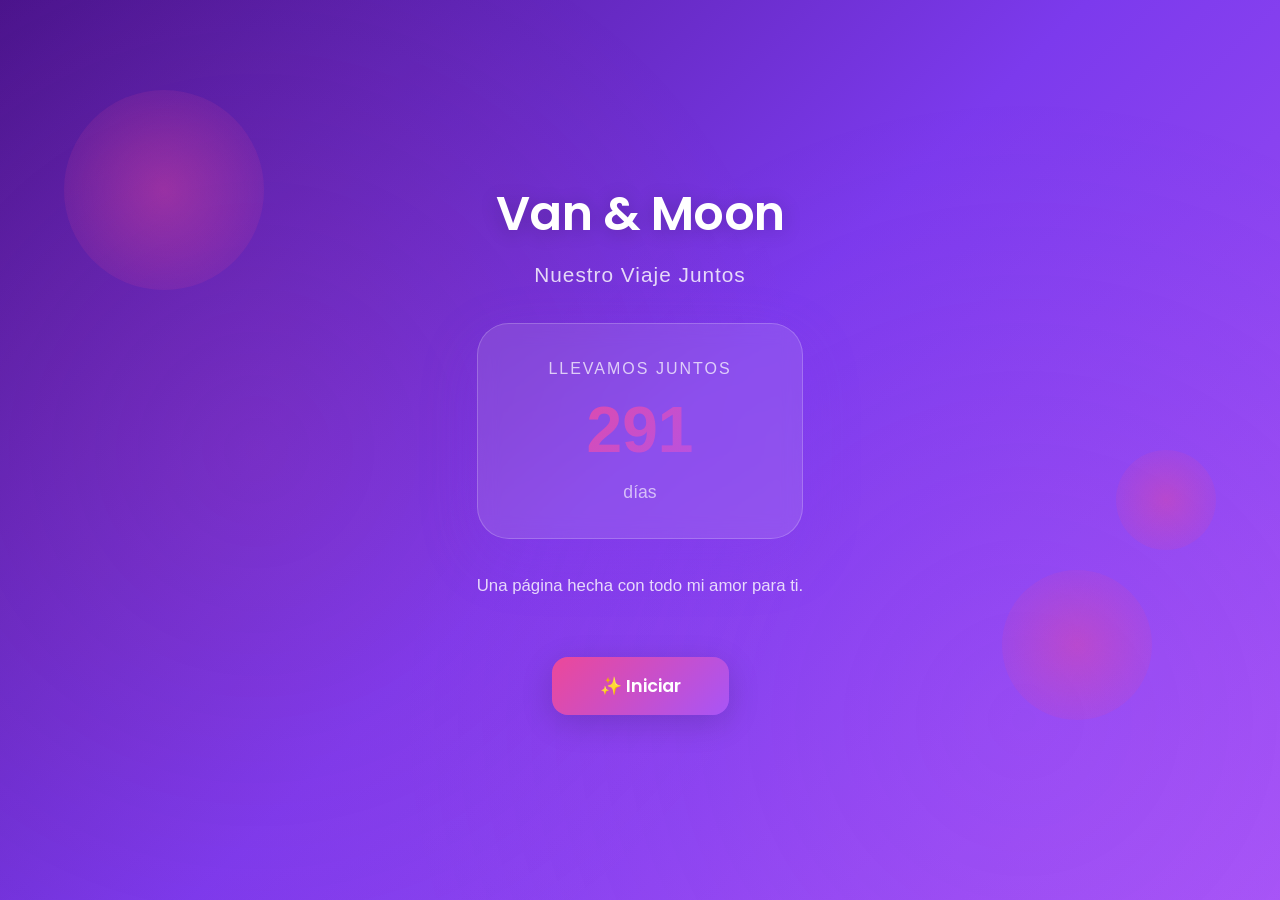
<file: index.html>
<!DOCTYPE html>
<html lang="es">
<head>
  <meta charset="UTF-8">
  <meta name="viewport" content="width=device-width, initial-scale=1.0">
  <title>Van & Moon - Nuestro Viaje</title>
  <link rel="preconnect" href="https://fonts.googleapis.com">
  <link rel="preconnect" href="https://fonts.gstatic.com" crossorigin>
  <link href="https://fonts.googleapis.com/css2?family=Poppins:wght@400;500;600;700&display=swap" rel="stylesheet">
  <link rel="stylesheet" href="cssP.css">
  <style>
    /* Estilos específicos del index */
    .hero {
      display: flex;
      flex-direction: column;
      align-items: center;
      justify-content: center;
      min-height: 100vh;
      text-align: center;
      gap: var(--gap-lg);
      padding: var(--gap-lg);
    }

    .hero-content {
      max-width: 600px;
      animation: fadeInUp 0.8s ease forwards;
    }

    .hero h1 {
      color: white;
      margin-bottom: var(--gap-sm);
      text-shadow: 0 2px 20px rgba(0, 0, 0, 0.2);
    }

    .subtitle {
      font-size: 1.3rem;
      color: rgba(255, 255, 255, 0.9);
      margin-bottom: var(--gap-lg);
      font-weight: 300;
      letter-spacing: 1px;
    }

    /* Contador */
    .counter-container {
      background: var(--glass-bg);
      backdrop-filter: blur(10px);
      border: 1px solid var(--glass-border);
      border-radius: var(--radius-xl);
      padding: var(--gap-lg);
      margin: var(--gap-lg) 0;
      box-shadow: var(--shadow-lg);
      animation: slideInLeft 1s ease forwards;
      animation-delay: 0.2s;
      opacity: 0;
      transform: translateX(-50px);
    }

    .counter-label {
      font-size: 1rem;
      color: rgba(255, 255, 255, 0.8);
      margin-bottom: var(--gap-sm);
      text-transform: uppercase;
      letter-spacing: 2px;
      font-weight: 500;
    }

    .counter-number {
      font-size: 4rem;
      font-weight: 700;
      background: linear-gradient(135deg, #ec4899, #a855f7);
      -webkit-background-clip: text;
      -webkit-text-fill-color: transparent;
      background-clip: text;
      line-height: 1;
      margin: var(--gap-sm) 0;
    }

    .counter-text {
      font-size: 1.1rem;
      color: rgba(255, 255, 255, 0.7);
      font-weight: 300;
    }

    /* Decoración */
    .decorative-elements {
      position: absolute;
      width: 100%;
      height: 100%;
      overflow: hidden;
      z-index: -1;
      top: 0;
      left: 0;
    }

    .dot {
      position: absolute;
      background: radial-gradient(circle, rgba(236, 72, 153, 0.4), transparent);
      border-radius: 50%;
      animation: float 6s ease-in-out infinite;
    }

    .dot1 {
      width: 200px;
      height: 200px;
      top: 10%;
      left: 5%;
      animation-delay: 0s;
    }

    .dot2 {
      width: 150px;
      height: 150px;
      bottom: 20%;
      right: 10%;
      animation-delay: 2s;
    }

    .dot3 {
      width: 100px;
      height: 100px;
      top: 50%;
      right: 5%;
      animation-delay: 4s;
    }

    /* Botón iniciar */
    .btn-start {
      margin-top: var(--gap-lg);
      padding: 1rem 3rem;
      font-size: 1.1rem;
      animation: fadeInUp 1s ease forwards;
      animation-delay: 0.4s;
      opacity: 0;
    }

    .btn-start:hover {
      box-shadow: 0 30px 60px rgba(236, 72, 153, 0.4);
    }

    /* Descripción */
    .description {
      color: rgba(255, 255, 255, 0.8);
      font-size: 1.05rem;
      line-height: 1.8;
      margin: var(--gap-md) 0;
      animation: fadeInUp 1s ease forwards;
      animation-delay: 0.6s;
      opacity: 0;
    }

    /* Responsive */
    @media (max-width: 768px) {
      .hero {
        min-height: 100vh;
        padding: var(--gap-md) var(--gap-sm);
      }

      .hero h1 {
        font-size: 2rem;
      }

      .subtitle {
        font-size: 1.1rem;
      }

      .counter-number {
        font-size: 3rem;
      }

      .dot1 {
        width: 150px;
        height: 150px;
      }

      .dot2 {
        width: 100px;
        height: 100px;
      }

      .dot3 {
        width: 80px;
        height: 80px;
      }
    }

    @media (max-width: 480px) {
      .hero h1 {
        font-size: 1.5rem;
      }

      .subtitle {
        font-size: 1rem;
      }

      .counter-number {
        font-size: 2.5rem;
      }

      .counter-container {
        padding: var(--gap-md);
      }

      .btn-start {
        padding: 0.8rem 2rem;
        font-size: 1rem;
      }
    }
  </style>
</head>
<body>
  <div class="decorative-elements">
    <div class="dot dot1"></div>
    <div class="dot dot2"></div>
    <div class="dot dot3"></div>
  </div>

  <div class="hero">
    <div class="hero-content">
      <h1>Van & Moon</h1>
      <p class="subtitle">Nuestro Viaje Juntos</p>

      <div class="counter-container">
        <p class="counter-label">Llevamos juntos</p>
        <div class="counter-number" id="days">0</div>
        <p class="counter-text">días</p>
      </div>

      <p class="description">
        Una página hecha con todo mi amor para ti. 
      </p>

      <button class="btn btn-primary btn-start" onclick="window.location.href='cartas.html'">
        ✨ Iniciar
      </button>
    </div>
  </div>

  <script>
    // Calcular días desde una fecha específica
    function calculateDays() {
      const startDate = new Date('2026-02-16'); // : 16 de febrero de 2026
      const today = new Date();
      
      const timeDiff = today - startDate;
      const daysDiff = Math.floor(timeDiff / (1000 * 60 * 60 * 24));
      
      document.getElementById('days').textContent = daysDiff;
    }

    // Ejecutar al cargar
    window.addEventListener('load', calculateDays);

    // Recalcular cada medianoche
    setInterval(calculateDays, 1000 * 60 * 60 * 24);
  </script>
</body>
</html>
</file>
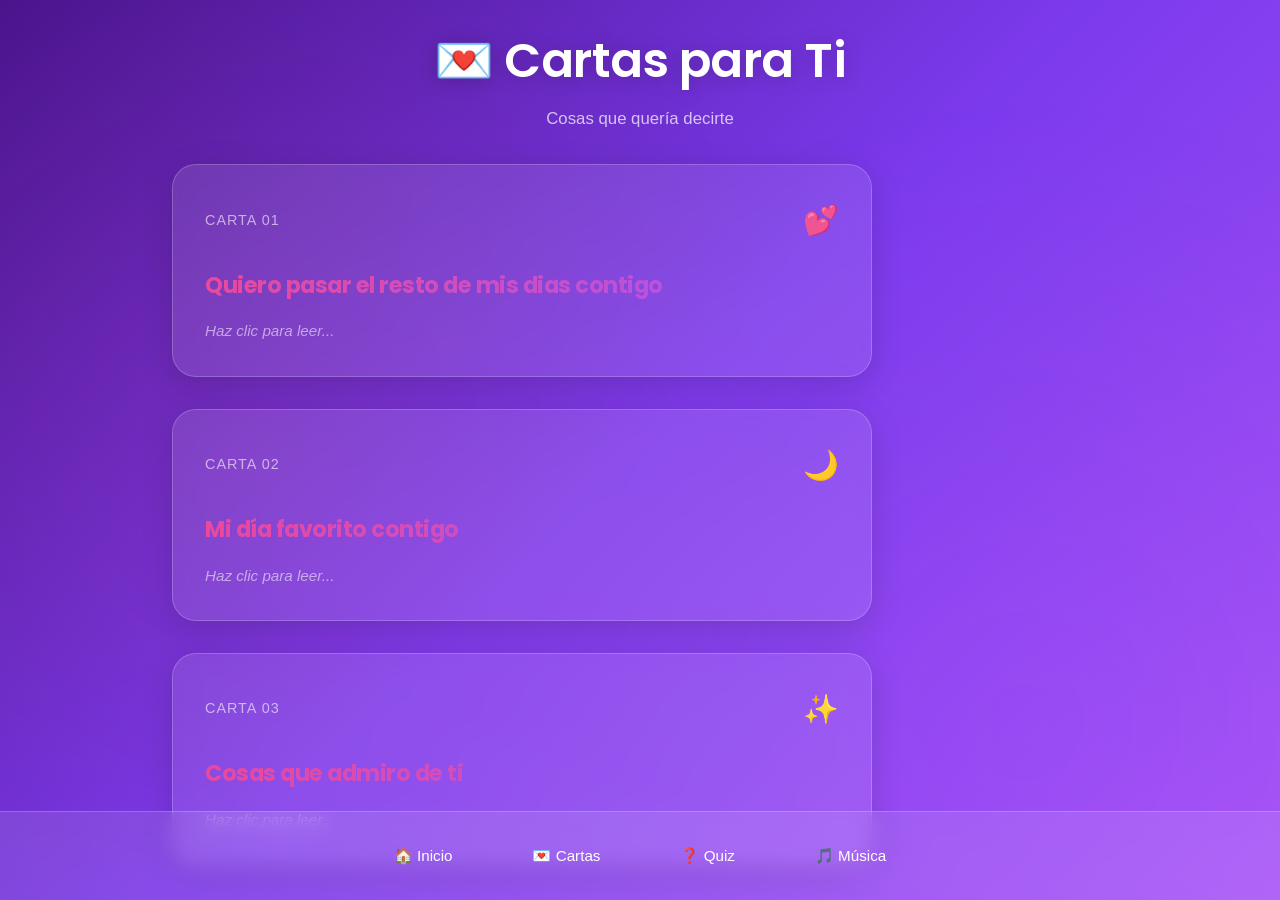
<file: cartas.html>
<!DOCTYPE html>
<html lang="es">
<head>
  <meta charset="UTF-8">
  <meta name="viewport" content="width=device-width, initial-scale=1.0">
  <title>Cartas - Van & Moon</title>
  <link rel="preconnect" href="https://fonts.googleapis.com">
  <link rel="preconnect" href="https://fonts.gstatic.com" crossorigin>
  <link href="https://fonts.googleapis.com/css2?family=Poppins:wght@400;500;600;700&display=swap" rel="stylesheet">
  <link rel="stylesheet" href="cssP.css">
  <style>
    /* Estilos específicos de cartas */
    .cartas-container {
      display: flex;
      flex-direction: column;
      align-items: center;
      justify-content: center;
      min-height: calc(100vh - 120px);
      gap: var(--gap-lg);
    }

    .cartas-header {
      text-align: center;
      animation: fadeInDown 0.8s ease forwards;
      margin-bottom: var(--gap-lg);
    }

    .cartas-header h1 {
      color: white;
      margin-bottom: var(--gap-sm);
      text-shadow: 0 2px 20px rgba(0, 0, 0, 0.2);
    }

    .cartas-header p {
      color: rgba(255, 255, 255, 0.8);
      font-size: 1.05rem;
    }

    /* Contenedor de cartas */
    .cartas-wrapper {
      display: grid;
      grid-template-columns: 1fr;
      gap: var(--gap-lg);
      width: 100%;
      max-width: 700px;
    }

    /* Carta individual */
    .carta {
      background: var(--glass-bg);
      backdrop-filter: blur(10px);
      border: 1px solid var(--glass-border);
      border-radius: var(--radius-lg);
      padding: var(--gap-lg);
      cursor: pointer;
      transition: all var(--transition-smooth);
      box-shadow: var(--shadow-md);
      animation: fadeInUp var(--transition-smooth) ease forwards;
      display: block;
    }

    /* Animación con delay para cada carta */
    .carta:nth-child(1) { animation-delay: 0.1s; }
    .carta:nth-child(2) { animation-delay: 0.2s; }
    .carta:nth-child(3) { animation-delay: 0.3s; }
    .carta:nth-child(4) { animation-delay: 0.4s; }
    .carta:nth-child(5) { animation-delay: 0.5s; }

    .carta:hover {
      background: rgba(255, 255, 255, 0.15);
      transform: translateY(-8px);
      border-color: rgba(236, 72, 153, 0.4);
      box-shadow: var(--shadow-lg);
    }

    .carta.active {
      background: rgba(236, 72, 153, 0.2);
      border-color: rgba(236, 72, 153, 0.5);
    }

    /* Encabezado de carta */
    .carta-header {
      display: flex;
      justify-content: space-between;
      align-items: center;
      margin-bottom: var(--gap-md);
    }

    .carta-numero {
      font-size: 0.9rem;
      color: rgba(255, 255, 255, 0.6);
      text-transform: uppercase;
      letter-spacing: 1px;
      font-weight: 500;
    }

    .carta-icono {
      font-size: 1.8rem;
      transition: transform var(--transition-fast);
      display: inline-block;
    }

    .carta:hover .carta-icono {
      transform: scale(1.2);
    }

    .carta.active .carta-icono {
      transform: rotate(180deg);
    }

    /* Título de carta */
    .carta-titulo {
      font-size: 1.4rem;
      font-weight: 700;
      color: white;
      margin-bottom: var(--gap-sm);
      background: linear-gradient(135deg, #ec4899, #a855f7);
      -webkit-background-clip: text;
      -webkit-text-fill-color: transparent;
      background-clip: text;
      display: block;
    }

    /* Preview de carta */
    .carta-preview {
      color: rgba(255, 255, 255, 0.6);
      font-size: 0.95rem;
      font-style: italic;
      display: block;
    }

    .carta.active .carta-preview {
      display: none;
    }

    /* Contenido de carta (oculto por defecto) */
    .carta-contenido {
      display: none;
      color: rgba(255, 255, 255, 0.9);
      line-height: 1.8;
      margin-top: var(--gap-md);
      padding-top: var(--gap-md);
      border-top: 1px solid rgba(236, 72, 153, 0.2);
      animation: fadeInUp var(--transition-smooth);
    }

    .carta.active .carta-contenido {
      display: block;
    }

    /* Responsive */
    @media (max-width: 768px) {
      .cartas-container {
        min-height: calc(100vh - 100px);
      }

      .cartas-header h1 {
        font-size: 1.8rem;
      }

      .carta {
        padding: var(--gap-md);
      }

      .carta-titulo {
        font-size: 1.2rem;
      }

      .nav-link {
        font-size: 1rem;
      }
    }

    @media (max-width: 480px) {
      .cartas-header h1 {
        font-size: 1.5rem;
      }

      .cartas-header p {
        font-size: 0.95rem;
      }

      .carta {
        padding: var(--gap-md);
      }

      .carta-titulo {
        font-size: 1.1rem;
      }

      .carta-numero {
        font-size: 0.8rem;
      }

      .nav-link {
        font-size: 0.95rem;
      }
    }
  </style>
</head>
<body>
  <!-- Nav incluida aquí -->
  <div id="navbar"></div>

  <div class="container">
    <div class="cartas-header">
      <h1>💌 Cartas para Ti</h1>
      <p>Cosas que quería decirte</p>
    </div>

    <div class="cartas-wrapper">
      <!-- Carta 1 -->
      <div class="carta" onclick="toggleCarta(this)">
        <div class="carta-header">
          <span class="carta-numero">Carta 01</span>
          <span class="carta-icono">💕</span>
        </div>
        <h3 class="carta-titulo">Quiero pasar el resto de mis dias contigo</h3>
        <p class="carta-preview">Haz clic para leer...</p>
        <div class="carta-contenido">
          <p>
            Porque cada momento que te veo a los ojos es especial. Veo tu sonrisa y se que esa es la risa que quiero proteger y ver el resto de mi vida. 
            Quiero casarme contigo, no porque sienta que necesito un papel para demostrar que te amo, sino porque en ti encuentro tranquilidad, risa, comprensión y amor genuino.
            <br><br>
            Amo tu forma de ver el mundo, cómo luchas por lo que quieres, y esa manera tuya de hacer sentir a la gente que importan, aunque aveces no sea a las personas correctas. 
          </p>
        </div>
      </div>

      <!-- Carta 2 -->
      <div class="carta" onclick="toggleCarta(this)">
        <div class="carta-header">
          <span class="carta-numero">Carta 02</span>
          <span class="carta-icono">🌙</span>
        </div>
        <h3 class="carta-titulo">Mi día favorito contigo</h3>
        <p class="carta-preview">Haz clic para leer...</p>
        <div class="carta-contenido">
          <p>
            ah jajaj te engañe, no hay un día favorito porque cada día que pasamos juntos es diferente y eso lo hace tan especial que siento que es el mejor día de todos.
            No hay un día especifico ni momento porque....
            <br><br>
            Son esos momentos pequeños los que realmente importan. Nuestras risas tontas al platicar, nuestros abrazos cada vez que nos vemos, nuestras llamadas que aveces aunque no tengan un proposito siempre me hacen el día.
          </p>
        </div>
      </div>

      <!-- Carta 3 -->
      <div class="carta" onclick="toggleCarta(this)">
        <div class="carta-header">
          <span class="carta-numero">Carta 03</span>
          <span class="carta-icono">✨</span>
        </div>
        <h3 class="carta-titulo">Cosas que admiro de ti</h3>
        <p class="carta-preview">Haz clic para leer...</p>
        <div class="carta-contenido">
          <p>
            Admiro casi todo de ti, tu cuerpo tan bonito, tu mente, tu fuerza para levantarte cada día y definitivamente la manera en que enfrentas los problemas sin importar cuántas veces caigas.
            Tu generosidad al dar amor sin esperar nada a cambio, tu sentido del humor que nos hacen reír en cualquier momento.
            <br><br>
            Eres inspiración
          </p>
        </div>
      </div>

      </div>
    </div>
  </div>

  <script>
    // Función para abrir/cerrar cartas
    function toggleCarta(element) {
      document.querySelectorAll('.carta').forEach(carta => {
        if (carta !== element) {
          carta.classList.remove('active');
        }
      });
      element.classList.toggle('active');
    }

    // Cargar la nav desde nav.html
    fetch('nav.html')
      .then(response => response.text())
      .then(data => {
        document.getElementById('navbar').innerHTML = data;
      })
      .catch(error => console.error('Error cargando nav:', error));
  </script>
</body>
</html>
</file>
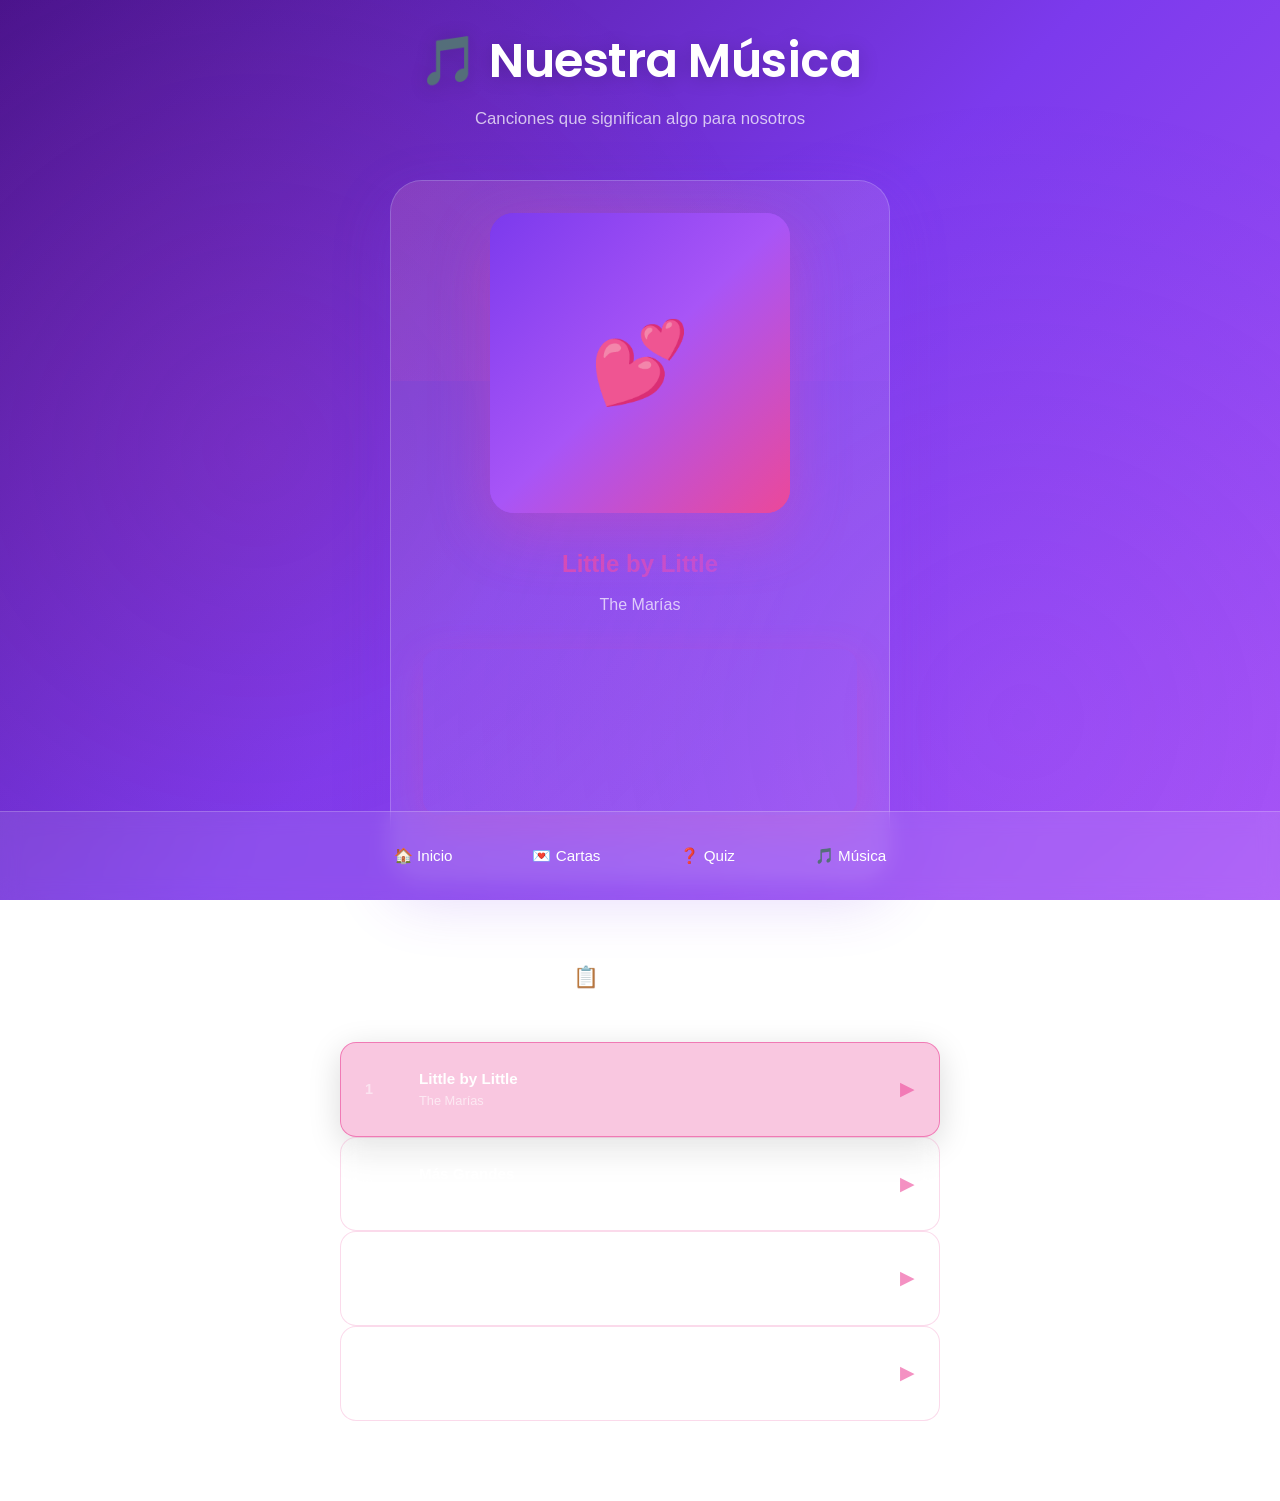
<file: playlist.html>
<!DOCTYPE html>
<html lang="es">
<head>
  <meta charset="UTF-8">
  <meta name="viewport" content="width=device-width, initial-scale=1.0">
  <title>Música - Van & Moon</title>
  <link rel="preconnect" href="https://fonts.googleapis.com">
  <link rel="preconnect" href="https://fonts.gstatic.com" crossorigin>
  <link href="https://fonts.googleapis.com/css2?family=Poppins:wght@400;500;600;700&display=swap" rel="stylesheet">
  <link rel="stylesheet" href="cssP.css">
  <style>
    /* Estilos específicos de playlist */
    .playlist-container {
      display: flex;
      flex-direction: column;
      align-items: center;
      justify-content: center;
      gap: var(--gap-xl);
      padding-bottom: var(--gap-xl);
    }

    .playlist-header {
      text-align: center;
      animation: fadeInDown 0.8s ease forwards;
    }

    .playlist-header h1 {
      color: white;
      margin-bottom: var(--gap-sm);
      text-shadow: 0 2px 20px rgba(0, 0, 0, 0.2);
    }

    .playlist-header p {
      color: rgba(255, 255, 255, 0.8);
      font-size: 1.05rem;
    }

    /* Reproductor */
    .player-container {
      width: 100%;
      max-width: 500px;
      animation: slideInLeft 1s ease forwards;
    }

    .player {
      background: var(--glass-bg);
      backdrop-filter: blur(30px);
      border: 1px solid var(--glass-border);
      border-radius: var(--radius-xl);
      padding: var(--gap-lg);
      box-shadow: var(--shadow-lg);
      position: relative;
      overflow: hidden;
    }

    .player::before {
      content: '';
      position: absolute;
      top: 0;
      left: 0;
      right: 0;
      height: 200px;
      background: linear-gradient(135deg, rgba(236, 72, 153, 0.1), rgba(168, 85, 247, 0.1));
      z-index: 0;
    }

    .player-content {
      position: relative;
      z-index: 1;
    }

    /* Portada de canción */
    .cover-container {
      position: relative;
      width: 300px;
      height: 300px;
      margin: 0 auto var(--gap-lg);
      border-radius: var(--radius-lg);
      overflow: hidden;
      box-shadow: 0 20px 60px rgba(236, 72, 153, 0.3);
      animation: float 4s ease-in-out infinite;
      background: linear-gradient(135deg, #7c3aed, #a855f7, #ec4899);
      display: flex;
      align-items: center;
      justify-content: center;
    }

    .cover {
      width: 100%;
      height: 100%;
      background: linear-gradient(135deg, #7c3aed, #a855f7, #ec4899);
      display: flex;
      align-items: center;
      justify-content: center;
      font-size: 80px;
      transition: transform 0.4s ease;
    }

    .cover.playing {
      animation: spin 8s linear infinite;
    }

    @keyframes spin {
      from { transform: rotate(0deg); }
      to { transform: rotate(360deg); }
    }

    /* Info de canción */
    .song-info {
      text-align: center;
      margin-bottom: var(--gap-lg);
    }

    .song-title {
      font-size: 1.5rem;
      font-weight: 700;
      color: white;
      margin-bottom: var(--gap-xs);
      background: linear-gradient(135deg, #ec4899, #a855f7);
      -webkit-background-clip: text;
      -webkit-text-fill-color: transparent;
      background-clip: text;
    }

    .song-artist {
      font-size: 1rem;
      color: rgba(255, 255, 255, 0.7);
    }

    /* SoundCloud iframe - Personalizar */
    .soundcloud-wrapper {
      margin: var(--gap-lg) 0;
      border-radius: var(--radius-md);
      overflow: hidden;
      box-shadow: 0 10px 40px rgba(236, 72, 153, 0.2);
    }

    .soundcloud-wrapper iframe {
      border-radius: var(--radius-md);
      display: block !important;
    }

    /* Ocultar el link feo de SoundCloud */
    .soundcloud-wrapper + div {
      display: none !important;
    }

    /* Lista de canciones */
    .playlist {
      width: 100%;
      max-width: 600px;
      display: grid;
      gap: var(--gap-md);
    }

    .playlist-header-title {
      font-size: 1.3rem;
      font-weight: 600;
      color: white;
      text-align: center;
      margin: var(--gap-lg) 0 var(--gap-md);
    }

    .song-item {
      background: rgba(255, 255, 255, 0.05);
      backdrop-filter: blur(10px);
      border: 1px solid rgba(236, 72, 153, 0.2);
      border-radius: var(--radius-md);
      padding: var(--gap-md);
      cursor: pointer;
      transition: all var(--transition-fast);
      display: flex;
      align-items: center;
      gap: var(--gap-md);
    }

    .song-item:hover {
      background: rgba(236, 72, 153, 0.15);
      border-color: rgba(236, 72, 153, 0.4);
      transform: translateX(8px);
    }

    .song-item.active {
      background: rgba(236, 72, 153, 0.3);
      border-color: rgba(236, 72, 153, 0.6);
      box-shadow: var(--shadow-md);
    }

    .song-item-number {
      font-size: 0.9rem;
      color: rgba(255, 255, 255, 0.5);
      font-weight: 600;
      min-width: 30px;
    }

    .song-item-info {
      flex: 1;
    }

    .song-item-title {
      font-size: 0.95rem;
      font-weight: 600;
      color: white;
    }

    .song-item-artist {
      font-size: 0.8rem;
      color: rgba(255, 255, 255, 0.6);
    }

    .song-item-play {
      font-size: 1.2rem;
      color: rgba(236, 72, 153, 0.6);
      transition: all var(--transition-fast);
    }

    .song-item:hover .song-item-play {
      color: #ec4899;
      transform: scale(1.2);
    }

    /* Controles minimales */
    .controls {
      text-align: center;
      margin-top: var(--gap-md);
    }

    .control-btn {
      background: none;
      border: none;
      color: rgba(255, 255, 255, 0.7);
      cursor: pointer;
      font-size: 1.5rem;
      transition: all var(--transition-fast);
      padding: var(--gap-sm);
      margin: 0 var(--gap-sm);
    }

    .control-btn:hover {
      color: #ec4899;
      transform: scale(1.2);
    }

    /* Responsive */
    @media (max-width: 768px) {
      .playlist-container {
        padding: var(--gap-md);
      }

      .cover-container {
        width: 250px;
        height: 250px;
      }

      .cover {
        font-size: 60px;
      }

      .song-title {
        font-size: 1.3rem;
      }
    }

    @media (max-width: 480px) {
      .playlist-header h1 {
        font-size: 1.5rem;
      }

      .cover-container {
        width: 200px;
        height: 200px;
      }

      .cover {
        font-size: 50px;
      }

      .song-title {
        font-size: 1.1rem;
      }

      .control-btn {
        font-size: 1.2rem;
        padding: var(--gap-xs);
        margin: 0 var(--gap-xs);
      }
    }
  </style>
</head>
<body>
  <!-- Nav incluida aquí -->
  <div id="navbar"></div>

  <div class="container">
    <div class="playlist-container">
      <div class="playlist-header">
        <h1>🎵 Nuestra Música</h1>
        <p>Canciones que significan algo para nosotros</p>
      </div>

      <div class="player-container">
        <div class="player">
          <div class="player-content">
            <div class="cover-container">
              <div class="cover" id="cover">🎵</div>
            </div>

            <div class="song-info">
              <div class="song-title" id="songTitle">Selecciona una canción</div>
              <div class="song-artist" id="songArtist">Toca para reproducir</div>
            </div>

            <!-- Aquí van los iframes de SoundCloud -->
            <div id="soundcloud-player" class="soundcloud-wrapper"></div>

            <div class="controls">
              <button class="control-btn" id="prevBtn" title="Anterior">⏮</button>
              <button class="control-btn" id="playBtn" title="Reproducir">▶</button>
              <button class="control-btn" id="nextBtn" title="Siguiente">⏭</button>
            </div>
          </div>
        </div>
      </div>

      <div class="playlist">
        <div class="playlist-header-title">📋 Mi Playlist</div>
        <div id="playlistItems"></div>
      </div>
    </div>
  </div>

  <script>
    // Array de canciones con iframes de SoundCloud tal cual vienen
    const songs = [
      {
        title: "Little by Little",
        artist: "The Marías",
        emoji: "💕",
        iframeHTML: `<iframe width="100%" height="166" scrolling="no" frameborder="no" allow="autoplay; encrypted-media" src="https://w.soundcloud.com/player/?url=https%3A//api.soundcloud.com/tracks/soundcloud%253Atracks%253A1069269745&color=%23a855f7&auto_play=false&hide_related=false&show_comments=false&show_user=false&show_reposts=false&show_teaser=false"></iframe>`
      },
      {
        title: "Más Grandes",
        artist: "La Gusana Ciega",
        emoji: "🎸",
        iframeHTML: `<iframe width="100%" height="166" scrolling="no" frameborder="no" allow="autoplay; encrypted-media" src="https://w.soundcloud.com/player/?url=https%3A//api.soundcloud.com/tracks/soundcloud%253Atracks%253A318449795&color=%23a855f7&auto_play=false&hide_related=false&show_comments=false&show_user=false&show_reposts=false&show_teaser=false"></iframe>`
      },
      {
        title: "Quiero ver",
        artist: "Café Tacvba",
        emoji: "🎤",
        iframeHTML: `<iframe width="100%" height="166" scrolling="no" frameborder="no" allow="autoplay; encrypted-media" src="https://w.soundcloud.com/player/?url=https%3A//api.soundcloud.com/tracks/soundcloud%253Atracks%253A169203537&color=%23080404&auto_play=true&hide_related=false&show_comments=true&show_user=true&show_reposts=false&show_teaser=true"></iframe>`
      },
      {
        title: "Still Loving You",
        artist: "Scorpions",
        emoji: "🎤",
        iframeHTML: `<iframe width="100%" height="166" scrolling="no" frameborder="no" allow="autoplay; encrypted-media" src="https://w.soundcloud.com/player/?url=https%3A//api.soundcloud.com/tracks/soundcloud%253Atracks%253A164354255&color=%2331322f&auto_play=true&hide_related=false&show_comments=true&show_user=true&show_reposts=false&show_teaser=true"></iframe>`
      },
      
    ];

    let currentSongIndex = 0;

    const songTitle = document.getElementById('songTitle');
    const songArtist = document.getElementById('songArtist');
    const cover = document.getElementById('cover');
    const soundcloudPlayer = document.getElementById('soundcloud-player');
    const playBtn = document.getElementById('playBtn');
    const nextBtn = document.getElementById('nextBtn');
    const prevBtn = document.getElementById('prevBtn');

    // Cargar canción
    function loadSong(index) {
      currentSongIndex = index;
      const song = songs[index];
      
      songTitle.textContent = song.title;
      songArtist.textContent = song.artist;
      cover.textContent = song.emoji;
      cover.classList.remove('playing');

      // Cargar el iframe de SoundCloud
      soundcloudPlayer.innerHTML = song.iframeHTML;

      updatePlaylistUI();
    }

    // Siguiente
    function nextSong() {
      currentSongIndex = (currentSongIndex + 1) % songs.length;
      loadSong(currentSongIndex);
    }

    // Anterior
    function prevSong() {
      currentSongIndex = (currentSongIndex - 1 + songs.length) % songs.length;
      loadSong(currentSongIndex);
    }

    // Toggle animación en cover
    function togglePlayAnimation() {
      cover.classList.toggle('playing');
    }

    // Actualizar UI de playlist
    function updatePlaylistUI() {
      document.querySelectorAll('.song-item').forEach((item, index) => {
        item.classList.toggle('active', index === currentSongIndex);
      });
    }

    // Renderizar lista
    function renderPlaylist() {
      const playlistItems = document.getElementById('playlistItems');
      playlistItems.innerHTML = songs.map((song, index) => `
        <div class="song-item ${index === 0 ? 'active' : ''}" onclick="selectSong(${index})">
          <span class="song-item-number">${index + 1}</span>
          <div class="song-item-info">
            <div class="song-item-title">${song.title}</div>
            <div class="song-item-artist">${song.artist}</div>
          </div>
          <span class="song-item-play">▶</span>
        </div>
      `).join('');
    }

    // Seleccionar canción
    function selectSong(index) {
      loadSong(index);
    }

    // Event listeners
    playBtn.addEventListener('click', togglePlayAnimation);
    nextBtn.addEventListener('click', nextSong);
    prevBtn.addEventListener('click', prevSong);

    // Cargar nav
    fetch('nav.html')
      .then(response => response.text())
      .then(data => {
        document.getElementById('navbar').innerHTML = data;
      })
      .catch(error => console.error('Error cargando nav:', error));

    // Inicializar
    renderPlaylist();
    loadSong(0);
  </script>
</body>
</html>
</file>
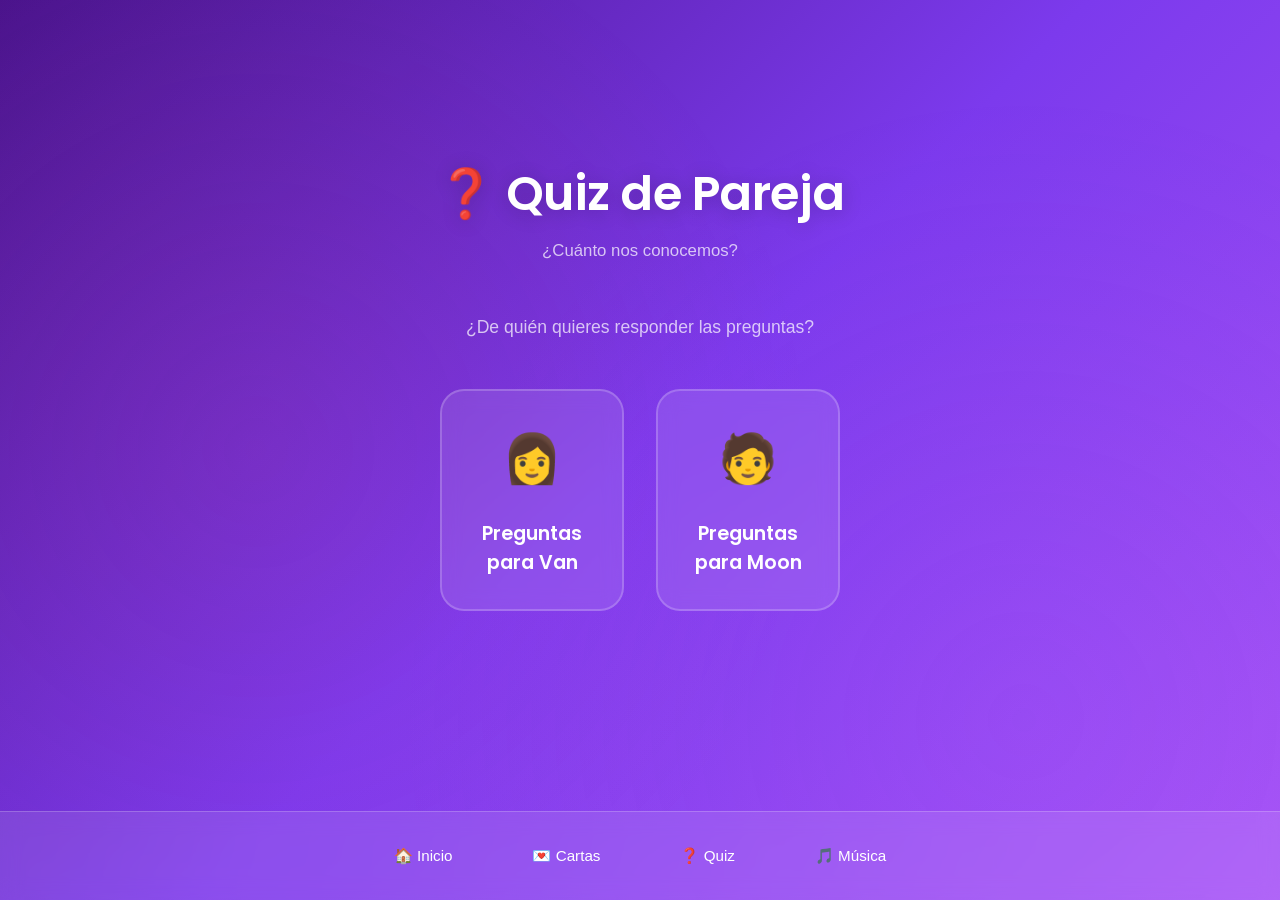
<file: quiz.html>
<!DOCTYPE html>
<html lang="es">
<head>
  <meta charset="UTF-8">
  <meta name="viewport" content="width=device-width, initial-scale=1.0">
  <title>Quiz - Van & Moon</title>
  <link rel="preconnect" href="https://fonts.googleapis.com">
  <link rel="preconnect" href="https://fonts.gstatic.com" crossorigin>
  <link href="https://fonts.googleapis.com/css2?family=Poppins:wght@400;500;600;700&display=swap" rel="stylesheet">
  <link rel="stylesheet" href="cssP.css">
  <style>
    /* Estilos específicos del quiz */
    .quiz-container {
      display: flex;
      flex-direction: column;
      align-items: center;
      justify-content: center;
      min-height: calc(100vh - 140px);
      gap: var(--gap-xl);
      padding-bottom: var(--gap-xl);
    }

    .quiz-header {
      text-align: center;
      animation: fadeInDown 0.8s ease forwards;
    }

    .quiz-header h1 {
      color: white;
      margin-bottom: var(--gap-sm);
      text-shadow: 0 2px 20px rgba(0, 0, 0, 0.2);
    }

    .quiz-header p {
      color: rgba(255, 255, 255, 0.8);
      font-size: 1.05rem;
    }

    /* Pantalla de selección */
    .selection-screen {
      display: flex;
      flex-direction: column;
      align-items: center;
      gap: var(--gap-xl);
      width: 100%;
      max-width: 600px;
      animation: fadeInUp 0.8s ease forwards;
    }

    .selection-text {
      color: rgba(255, 255, 255, 0.8);
      font-size: 1.1rem;
      text-align: center;
    }

    .person-buttons {
      display: grid;
      grid-template-columns: 1fr 1fr;
      gap: var(--gap-lg);
      width: 100%;
      max-width: 400px;
    }

    .person-btn {
      background: var(--glass-bg);
      backdrop-filter: blur(10px);
      border: 2px solid var(--glass-border);
      border-radius: var(--radius-lg);
      padding: var(--gap-lg);
      color: white;
      cursor: pointer;
      font-size: 1.2rem;
      font-weight: 600;
      transition: all var(--transition-smooth);
      display: flex;
      flex-direction: column;
      align-items: center;
      gap: var(--gap-md);
    }

    .person-btn:hover {
      background: rgba(236, 72, 153, 0.2);
      border-color: rgba(236, 72, 153, 0.5);
      transform: translateY(-8px);
      box-shadow: var(--shadow-lg);
    }

    .person-emoji {
      font-size: 3rem;
    }

    /* Pantalla del quiz */
    .quiz-screen {
      display: none;
      flex-direction: column;
      width: 100%;
      max-width: 700px;
      gap: var(--gap-lg);
      animation: fadeInUp 0.8s ease forwards;
    }

    .quiz-screen.active {
      display: flex;
    }

    /* Progreso */
    .quiz-progress {
      display: flex;
      justify-content: space-between;
      align-items: center;
      margin-bottom: var(--gap-lg);
    }

    .progress-text {
      color: rgba(255, 255, 255, 0.7);
      font-size: 0.95rem;
    }

    .progress-bar {
      flex: 1;
      height: 6px;
      background: rgba(255, 255, 255, 0.1);
      border-radius: 3px;
      margin: 0 var(--gap-md);
      overflow: hidden;
    }

    .progress-fill {
      height: 100%;
      background: linear-gradient(90deg, #ec4899, #a855f7);
      border-radius: 3px;
      transition: width 0.3s ease;
    }

    /* Pregunta */
    .question-container {
      background: var(--glass-bg);
      backdrop-filter: blur(10px);
      border: 1px solid var(--glass-border);
      border-radius: var(--radius-lg);
      padding: var(--gap-lg);
      box-shadow: var(--shadow-md);
    }

    .question-number {
      font-size: 0.9rem;
      color: rgba(255, 255, 255, 0.6);
      margin-bottom: var(--gap-md);
    }

    .question-text {
      font-size: 1.3rem;
      font-weight: 600;
      color: white;
      margin-bottom: var(--gap-lg);
      line-height: 1.6;
    }

    /* Opciones */
    .options {
      display: grid;
      gap: var(--gap-md);
    }

    .option {
      background: rgba(255, 255, 255, 0.05);
      border: 2px solid rgba(236, 72, 153, 0.2);
      border-radius: var(--radius-md);
      padding: var(--gap-md);
      cursor: pointer;
      transition: all var(--transition-fast);
      color: white;
      text-align: left;
      font-size: 1rem;
      font-weight: 500;
    }

    .option:hover {
      background: rgba(236, 72, 153, 0.15);
      border-color: rgba(236, 72, 153, 0.4);
      transform: translateX(8px);
    }

    .option.selected {
      background: rgba(236, 72, 153, 0.3);
      border-color: rgba(236, 72, 153, 0.6);
    }

    .option.correct {
      background: rgba(34, 197, 94, 0.3);
      border-color: rgba(34, 197, 94, 0.6);
    }

    .option.incorrect {
      background: rgba(239, 68, 68, 0.3);
      border-color: rgba(239, 68, 68, 0.6);
    }

    /* Botones de navegación */
    .quiz-navigation {
      display: flex;
      gap: var(--gap-md);
      justify-content: center;
      margin-top: var(--gap-lg);
    }

    .quiz-btn {
      background: none;
      border: 2px solid rgba(236, 72, 153, 0.4);
      color: rgba(255, 255, 255, 0.8);
      padding: var(--gap-sm) var(--gap-lg);
      border-radius: var(--radius-md);
      cursor: pointer;
      font-weight: 600;
      transition: all var(--transition-fast);
      font-size: 1rem;
    }

    .quiz-btn:hover {
      background: rgba(236, 72, 153, 0.2);
      border-color: rgba(236, 72, 153, 0.6);
      color: white;
    }

    .quiz-btn.primary {
      background: linear-gradient(135deg, #ec4899, #a855f7);
      border: none;
    }

    .quiz-btn.primary:hover {
      box-shadow: var(--shadow-lg);
    }

    .quiz-btn:disabled {
      opacity: 0.5;
      cursor: not-allowed;
    }

    /* Pantalla de resultados */
    .results-screen {
      display: none;
      flex-direction: column;
      align-items: center;
      gap: var(--gap-lg);
      width: 100%;
      max-width: 700px;
      animation: fadeInUp 0.8s ease forwards;
    }

    .results-screen.active {
      display: flex;
    }

    .results-score {
      text-align: center;
      margin-bottom: var(--gap-lg);
    }

    .score-number {
      font-size: 3.5rem;
      font-weight: 700;
      background: linear-gradient(135deg, #ec4899, #a855f7);
      -webkit-background-clip: text;
      -webkit-text-fill-color: transparent;
      background-clip: text;
    }

    .score-text {
      font-size: 1.2rem;
      color: rgba(255, 255, 255, 0.8);
      margin-top: var(--gap-sm);
    }

    .results-list {
      width: 100%;
      display: grid;
      gap: var(--gap-md);
    }

    .result-item {
      background: var(--glass-bg);
      backdrop-filter: blur(10px);
      border: 1px solid var(--glass-border);
      border-radius: var(--radius-md);
      padding: var(--gap-md);
      border-left: 4px solid;
    }

    .result-item.correct {
      border-left-color: #22c55e;
    }

    .result-item.incorrect {
      border-left-color: #ef4444;
    }

    .result-question {
      font-weight: 600;
      color: white;
      margin-bottom: var(--gap-sm);
    }

    .result-your-answer {
      font-size: 0.95rem;
      color: rgba(255, 255, 255, 0.7);
      margin-bottom: var(--gap-xs);
    }

    .result-correct-answer {
      font-size: 0.95rem;
      color: #22c55e;
      font-weight: 500;
    }

    .result-status {
      font-size: 0.9rem;
      margin-bottom: var(--gap-xs);
    }

    .result-status.correct {
      color: #22c55e;
    }

    .result-status.incorrect {
      color: #ef4444;
    }

    /* Responsive */
    @media (max-width: 768px) {
      .quiz-container {
        padding: var(--gap-md);
      }

      .person-buttons {
        grid-template-columns: 1fr;
        max-width: 100%;
      }

      .question-text {
        font-size: 1.1rem;
      }

      .score-number {
        font-size: 2.5rem;
      }
    }

    @media (max-width: 480px) {
      .quiz-header h1 {
        font-size: 1.5rem;
      }

      .question-text {
        font-size: 1rem;
      }

      .option {
        padding: var(--gap-sm);
        font-size: 0.9rem;
      }

      .score-number {
        font-size: 2rem;
      }
    }
  </style>
</head>
<body>
  <!-- Nav incluida aquí -->
  <div id="navbar"></div>

  <div class="container">
    <div class="quiz-container">
      <div class="quiz-header">
        <h1>❓ Quiz de Pareja</h1>
        <p>¿Cuánto nos conocemos?</p>
      </div>

      <!-- Pantalla de selección -->
      <div class="selection-screen" id="selectionScreen">
        <p class="selection-text">¿De quién quieres responder las preguntas?</p>
        <div class="person-buttons">
          <button class="person-btn" onclick="startQuiz('van')">
            <span class="person-emoji">👩</span>
            <span>Preguntas para Van</span>
          </button>
          <button class="person-btn" onclick="startQuiz('moon')">
            <span class="person-emoji">🧑</span>
            <span>Preguntas para Moon</span>
          </button>
        </div>
      </div>

      <!-- Pantalla del quiz -->
      <div class="quiz-screen" id="quizScreen">
        <div class="quiz-progress">
          <span class="progress-text" id="progressText">1/10</span>
          <div class="progress-bar">
            <div class="progress-fill" id="progressFill"></div>
          </div>
        </div>

        <div class="question-container">
          <div class="question-number" id="questionNumber">Pregunta 1</div>
          <div class="question-text" id="questionText">¿Cuál es mi color favorito?</div>
          <div class="options" id="optionsContainer"></div>
        </div>

        <div class="quiz-navigation">
          <button class="quiz-btn" id="prevBtn" onclick="previousQuestion()" disabled>← Anterior</button>
          <button class="quiz-btn primary" id="nextBtn" onclick="nextQuestion()" disabled>Siguiente →</button>
        </div>
      </div>

      <!-- Pantalla de resultados -->
      <div class="results-screen" id="resultsScreen">
        <div class="results-score">
          <div class="score-number" id="scoreNumber">0/10</div>
          <div class="score-text" id="scoreText">¡Excelente trabajo!</div>
        </div>

        <div class="results-list" id="resultsList"></div>

        <button class="quiz-btn primary" onclick="goBackToSelection()" style="margin-top: var(--gap-lg);">
          Hacer otro quiz
        </button>
      </div>
    </div>
  </div>

  <script>
    // ============================================
    // BANCO DE PREGUNTAS - FÁCIL DE AGREGAR MÁS
    // ============================================

    const questionBanks = {
      // Preguntas para Van (EDITA AQUÍ)
      van: [
        {
          question: "¿Cuál es mi color favorito?",
          options: ["Azul", "Rojo", "Verde", "Negro"],
          correct: 0
        },
        {
          question: "¿Cuál es mi comida favorita?",
          options: ["Pizza", "Tacos", "Sushi", "Hamburguesa"],
          correct: 1
        },
        {
          question: "¿Cuándo es mi cumpleaños?",
          options: ["Enero 15", "Marzo 20", "Junio 10", "Diciembre 25"],
          correct: 2
        },
        {
          question: "¿Cuál es mi película favorita?",
          options: ["Inception", "The Matrix", "Interstellar", "Dark Knight"],
          correct: 0
        },
        {
          question: "¿Cuál es mi serie favorita?",
          options: ["Breaking Bad", "Game of Thrones", "Stranger Things", "The Office"],
          correct: 2
        },
        {
          question: "¿A qué hora me gusta despertarme?",
          options: ["5:00 AM", "7:00 AM", "9:00 AM", "11:00 AM"],
          correct: 1
        },
        {
          question: "¿Cuál es mi deporte favorito?",
          options: ["Fútbol", "Baloncesto", "Tenis", "Natación"],
          correct: 0
        },
        {
          question: "¿Cuál es mi lugar favorito?",
          options: ["Montaña", "Playa", "Ciudad", "Bosque"],
          correct: 3
        },
        {
          question: "¿Cuál es mi libro favorito?",
          options: ["Don Quijote", "1984", "El Principito", "Harry Potter"],
          correct: 1
        },
        {
          question: "¿Cuál es mi hobby?",
          options: ["Dibujo", "Música", "Videojuegos", "Lectura"],
          correct: 2
        },
        // Agrega más preguntas aquí en el mismo formato
        {
          question: "¿Cuál es mi sueño?",
          options: ["Viajar el mundo", "Tener una familia", "Ser millonario", "Vivir en paz"],
          correct: 0
        },
        {
          question: "¿Cuánto tiempo llevamos juntos?",
          options: ["1 año", "2 años", "3 años", "5 años"],
          correct: 1
        },
        {
          question: "¿Cuál es mi canción favorita?",
          options: ["Our Song", "Sunroof", "Enchanted", "Love Story"],
          correct: 0
        },
        {
          question: "¿Cuál es mi animal favorito?",
          options: ["Perro", "Gato", "Pájaro", "Delfín"],
          correct: 1
        },
        {
          question: "¿Cuál es mi bebida favorita?",
          options: ["Café", "Té", "Jugo", "Refresco"],
          correct: 0
        }
      ],

      // Preguntas para Moon (EDITA AQUÍ)
      moon: [
        {
          question: "¿Cuál es mi color favorito?",
          options: ["Rosa", "Morado", "Negro", "Dorado"],
          correct: 1
        },
        {
          question: "¿Cuál es mi comida favorita?",
          options: ["Tacos", "Tamales", "Enchiladas", "Todas"],
          correct: 3
        },
        {
          question: "¿Cuándo es mi cumpleaños?",
          options: ["Junio 1", "Junio 2", "Junio 11", "Junio 24"],
          correct: 0
        },
        {
          question: "¿Cuál es mi película favorita?",
          options: ["Interestelar", "La La Land", "Chainsaw Man", "Batman caballero de la noche"],
          correct: 2
        },
        {
          question: "¿Cuál es mi serie favorita?",
          options: ["Rick and morty", "Konosuba", "The big bang theory", "Citrus"],
          correct: 2
        },
        {
          question: "¿Cuál es mi actividad favorita?",
          options: ["Caminar", "No hacer nada", "Pilates", "Jugar videojuegos"],
          correct: 3
        },
        // Agrega más preguntas aquí
        
        {
          question: "¿Cuál es mi postre favorito?",
          options: ["Chessecake", "Fresas con crema", "Platanos fitros", "Pastel"],
          correct: 0
        },
        {
          question: "¿Cuál es mi tipo de música favorita?",
          options: ["Jpop", "Rock", "Indie", "Banda"],
          correct: 0
        }
      ]
    };

    // ============================================
    // VARIABLES DEL QUIZ
    // ============================================

    let currentPerson = null;
    let currentQuestionIndex = 0;
    let selectedQuestions = [];
    let userAnswers = [];
    const QUESTIONS_PER_QUIZ = 10; // CAMBIA AQUÍ para más/menos preguntas

    // ============================================
    // FUNCIONES DEL QUIZ
    // ============================================

    // Iniciar quiz
    function startQuiz(person) {
      currentPerson = person;
      selectedQuestions = selectRandomQuestions(questionBanks[person], QUESTIONS_PER_QUIZ);
      userAnswers = new Array(selectedQuestions.length).fill(null);
      currentQuestionIndex = 0;

      document.getElementById('selectionScreen').style.display = 'none';
      document.getElementById('quizScreen').classList.add('active');
      document.getElementById('resultsScreen').classList.remove('active');

      showQuestion();
    }

    // Seleccionar preguntas aleatorias
    function selectRandomQuestions(questions, count) {
      const shuffled = [...questions].sort(() => Math.random() - 0.5);
      return shuffled.slice(0, Math.min(count, questions.length));
    }

    // Mostrar pregunta
    function showQuestion() {
      const question = selectedQuestions[currentQuestionIndex];
      
      document.getElementById('questionNumber').textContent = `Pregunta ${currentQuestionIndex + 1}`;
      document.getElementById('questionText').textContent = question.question;
      document.getElementById('progressText').textContent = `${currentQuestionIndex + 1}/${selectedQuestions.length}`;
      
      const progressPercent = ((currentQuestionIndex + 1) / selectedQuestions.length) * 100;
      document.getElementById('progressFill').style.width = progressPercent + '%';

      // Mostrar opciones
      const optionsContainer = document.getElementById('optionsContainer');
      optionsContainer.innerHTML = question.options.map((option, index) => `
        <button class="option ${userAnswers[currentQuestionIndex] === index ? 'selected' : ''}" 
                onclick="selectOption(${index})">
          ${option}
        </button>
      `).join('');

      // Actualizar botones
      document.getElementById('prevBtn').disabled = currentQuestionIndex === 0;
      document.getElementById('nextBtn').disabled = userAnswers[currentQuestionIndex] === null;

      if (currentQuestionIndex === selectedQuestions.length - 1) {
        document.getElementById('nextBtn').textContent = 'Ver Resultados';
      } else {
        document.getElementById('nextBtn').textContent = 'Siguiente →';
      }
    }

    // Seleccionar opción
    function selectOption(index) {
      userAnswers[currentQuestionIndex] = index;
      document.querySelectorAll('.option').forEach((opt, i) => {
        opt.classList.toggle('selected', i === index);
      });
      document.getElementById('nextBtn').disabled = false;
    }

    // Siguiente pregunta
    function nextQuestion() {
      if (currentQuestionIndex === selectedQuestions.length - 1) {
        showResults();
      } else {
        currentQuestionIndex++;
        showQuestion();
      }
    }

    // Pregunta anterior
    function previousQuestion() {
      if (currentQuestionIndex > 0) {
        currentQuestionIndex--;
        showQuestion();
      }
    }

    // Mostrar resultados
    function showResults() {
      let correctCount = 0;
      const resultsList = [];

      selectedQuestions.forEach((question, index) => {
        const isCorrect = userAnswers[index] === question.correct;
        if (isCorrect) correctCount++;

        resultsList.push({
          question: question.question,
          userAnswer: question.options[userAnswers[index]],
          correctAnswer: question.options[question.correct],
          isCorrect: isCorrect
        });
      });

      // Actualizar pantalla de resultados
      document.getElementById('scoreNumber').textContent = `${correctCount}/${selectedQuestions.length}`;
      document.getElementById('scoreText').textContent = getResultMessage(correctCount, selectedQuestions.length);

      const resultsListHTML = resultsList.map(result => `
        <div class="result-item ${result.isCorrect ? 'correct' : 'incorrect'}">
          <div class="result-status ${result.isCorrect ? 'correct' : 'incorrect'}">
            ${result.isCorrect ? '✅ Correcto' : '❌ Incorrecto'}
          </div>
          <div class="result-question">${result.question}</div>
          <div class="result-your-answer">Tu respuesta: ${result.userAnswer}</div>
          ${!result.isCorrect ? `<div class="result-correct-answer">Respuesta correcta: ${result.correctAnswer}</div>` : ''}
        </div>
      `).join('');

      document.getElementById('resultsList').innerHTML = resultsListHTML;

      // Mostrar pantalla de resultados
      document.getElementById('quizScreen').classList.remove('active');
      document.getElementById('resultsScreen').classList.add('active');
    }

    // Mensaje según el resultado
    function getResultMessage(correct, total) {
      const percentage = (correct / total) * 100;
      
      if (percentage === 100) return '¡Perfecto! ¡Me conoces completamente!';
      if (percentage >= 80) return '¡Excelente! ¡Me conoces muy bien!';
      if (percentage >= 60) return '¡Muy bien! ¡Conoces bastante!';
      if (percentage >= 40) return 'Bien, pero hay cosas que mejorar';
      return 'Necesitamos pasar más tiempo juntos 😄';
    }

    // Volver al inicio
    function goBackToSelection() {
      document.getElementById('selectionScreen').style.display = 'flex';
      document.getElementById('quizScreen').classList.remove('active');
      document.getElementById('resultsScreen').classList.remove('active');
      currentQuestionIndex = 0;
    }

    // Cargar nav
    fetch('nav.html')
      .then(response => response.text())
      .then(data => {
        document.getElementById('navbar').innerHTML = data;
      })
      .catch(error => console.error('Error cargando nav:', error));
  </script>
</body>
</html>
</file>
<file: cssP.css>
/* ==========================================
   CSSPS GLOBAL - APLICACIÓN VAN & MOON
   ========================================== */

/* Variables de diseño */
:root {
  /* Colores primarios */
  --morado-oscuro: #4a148c;
  --morado-medio: #7c3aed;
  --morado-claro: #a855f7;
  --rosa-vibrante: #ec4899;
  --rosa-suave: #f472b6;
  --blanco-crema: #faf8f6;
  --gris-oscuro: #1f1f1f;
  
  /* Sombras y glassmorphism */
  --shadow-sm: 0 2px 8px rgba(0, 0, 0, 0.1);
  --shadow-md: 0 8px 32px rgba(0, 0, 0, 0.15);
  --shadow-lg: 0 20px 60px rgba(124, 58, 237, 0.2);
  --glass-bg: rgba(255, 255, 255, 0.1);
  --glass-border: rgba(255, 255, 255, 0.2);
  
  /* Espaciado */
  --gap-xs: 0.5rem;
  --gap-sm: 1rem;
  --gap-md: 1.5rem;
  --gap-lg: 2rem;
  --gap-xl: 3rem;
  
  /* Border radius */
  --radius-sm: 0.5rem;
  --radius-md: 1rem;
  --radius-lg: 1.5rem;
  --radius-xl: 2rem;
  
  /* Transiciones */
  --transition-fast: 0.2s ease;
  --transition-smooth: 0.4s cubic-bezier(0.4, 0, 0.2, 1);
  --transition-slow: 0.6s cubic-bezier(0.4, 0, 0.2, 1);
}

/* Reset y base */
* {
  margin: 0;
  padding: 0;
  box-sizing: border-box;
}

html {
  scroll-behavior: smooth;
}

body {
  font-family: 'Segoe UI', Tahoma, Geneva, Verdana, sans-serif;
  background: linear-gradient(135deg, #4a148c 0%, #7c3aed 50%, #a855f7 100%);
  background-attachment: fixed;
  color: var(--gris-oscuro);
  line-height: 1.6;
  min-height: 100vh;
  overflow-x: hidden;
}

/* Patrón de fondo sutil */
body::before {
  content: '';
  position: fixed;
  top: 0;
  left: 0;
  width: 100%;
  height: 100%;
  background-image: 
    radial-gradient(circle at 20% 50%, rgba(236, 72, 153, 0.1) 0%, transparent 50%),
    radial-gradient(circle at 80% 80%, rgba(168, 85, 247, 0.1) 0%, transparent 50%);
  pointer-events: none;
  z-index: -1;
}

/* Tipografía */
h1, h2, h3, h4, h5, h6 {
  font-family: 'Poppins', sans-serif;
  font-weight: 600;
  letter-spacing: -0.5px;
}

h1 {
  font-size: 3rem;
  line-height: 1.2;
}

h2 {
  font-size: 2rem;
  line-height: 1.3;
}

h3 {
  font-size: 1.5rem;
}

p {
  font-size: 1rem;
  opacity: 0.9;
}

/* Contenedor principal */
.container {
  max-width: 1000px;
  margin: 0 auto;
  padding: var(--gap-lg);
  width: 100%;
}

/* Card glassmorphism */
.card {
  background: var(--glass-bg);
  backdrop-filter: blur(10px);
  border: 1px solid var(--glass-border);
  border-radius: var(--radius-lg);
  padding: var(--gap-lg);
  box-shadow: var(--shadow-md);
  transition: all var(--transition-smooth);
}

.card:hover {
  background: rgba(255, 255, 255, 0.15);
  transform: translateY(-4px);
  box-shadow: var(--shadow-lg);
  border-color: rgba(236, 72, 153, 0.3);
}

/* Botones */
button, .btn {
  padding: 0.75rem 2rem;
  border: none;
  border-radius: var(--radius-md);
  font-size: 1rem;
  font-weight: 600;
  cursor: pointer;
  transition: all var(--transition-fast);
  text-decoration: none;
  display: inline-flex;
  align-items: center;
  justify-content: center;
  gap: var(--gap-xs);
  font-family: 'Poppins', sans-serif;
}

/* Botón primario */
.btn-primary {
  background: linear-gradient(135deg, #ec4899, #a855f7);
  color: white;
  box-shadow: var(--shadow-md);
}

.btn-primary:hover {
  transform: translateY(-2px);
  box-shadow: var(--shadow-lg);
}

.btn-primary:active {
  transform: translateY(0);
}

/* Botón secundario */
.btn-secondary {
  background: var(--glass-bg);
  border: 2px solid var(--rosa-vibrante);
  color: white;
}

.btn-secondary:hover {
  background: rgba(236, 72, 153, 0.2);
}

/* Navegación */
nav {
  background: var(--glass-bg);
  backdrop-filter: blur(10px);
  border-top: 1px solid var(--glass-border);
  padding: var(--gap-md);
  position: fixed;
  bottom: 0;
  left: 0;
  right: 0;
  z-index: 100;
}

.nav-container {
  max-width: 1000px;
  margin: 0 auto;
  display: flex;
  justify-content: center;
  gap: var(--gap-lg);
  flex-wrap: wrap;
}

.nav-link {
  color: white;
  text-decoration: none;
  padding: var(--gap-xs) var(--gap-md);
  border-radius: var(--radius-md);
  transition: all var(--transition-fast);
  font-weight: 500;
  font-size: 0.95rem;
}

.nav-link:hover,
.nav-link.active {
  background: rgba(236, 72, 153, 0.3);
  color: #ec4899;
}

/* Animaciones */
@keyframes fadeInUp {
  from {
    opacity: 0;
    transform: translateY(30px);
  }
  to {
    opacity: 1;
    transform: translateY(0);
  }
}

@keyframes fadeInDown {
  from {
    opacity: 0;
    transform: translateY(-30px);
  }
  to {
    opacity: 1;
    transform: translateY(0);
  }
}

@keyframes slideInLeft {
  from {
    opacity: 0;
    transform: translateX(-50px);
  }
  to {
    opacity: 1;
    transform: translateX(0);
  }
}

@keyframes pulse-glow {
  0%, 100% {
    box-shadow: var(--shadow-md);
  }
  50% {
    box-shadow: var(--shadow-lg);
  }
}

@keyframes float {
  0%, 100% {
    transform: translateY(0px);
  }
  50% {
    transform: translateY(-10px);
  }
}

.fade-in-up {
  animation: fadeInUp var(--transition-slow) ease forwards;
}

.fade-in-down {
  animation: fadeInDown var(--transition-slow) ease forwards;
}

.slide-in-left {
  animation: slideInLeft var(--transition-slow) ease forwards;
}

.pulse-glow {
  animation: pulse-glow 2s ease-in-out infinite;
}

.float {
  animation: float 3s ease-in-out infinite;
}

/* Utilidades */
.text-center {
  text-align: center;
}

.text-white {
  color: white;
}

.text-gradient {
  background: linear-gradient(135deg, #ec4899, #a855f7);
  -webkit-background-clip: text;
  -webkit-text-fill-color: transparent;
  background-clip: text;
}

.mt-sm { margin-top: var(--gap-sm); }
.mt-md { margin-top: var(--gap-md); }
.mt-lg { margin-top: var(--gap-lg); }
.mt-xl { margin-top: var(--gap-xl); }

.mb-sm { margin-bottom: var(--gap-sm); }
.mb-md { margin-bottom: var(--gap-md); }
.mb-lg { margin-bottom: var(--gap-lg); }
.mb-xl { margin-bottom: var(--gap-xl); }

.gap-sm { gap: var(--gap-sm); }
.gap-md { gap: var(--gap-md); }
.gap-lg { gap: var(--gap-lg); }

.flex-center {
  display: flex;
  align-items: center;
  justify-content: center;
}

.flex-between {
  display: flex;
  align-items: center;
  justify-content: space-between;
}

.flex-col {
  display: flex;
  flex-direction: column;
}

.grid-2 {
  display: grid;
  grid-template-columns: repeat(auto-fit, minmax(300px, 1fr));
  gap: var(--gap-lg);
}

/* Responsive */
@media (max-width: 768px) {
  h1 {
    font-size: 2rem;
  }
  
  h2 {
    font-size: 1.5rem;
  }
  
  .container {
    padding: var(--gap-md);
    padding-bottom: 120px;
  }
  
  nav {
    padding: var(--gap-sm);
  }
  
  .nav-container {
    gap: var(--gap-sm);
  }
  
  .nav-link {
    padding: var(--gap-xs) var(--gap-sm);
    font-size: 0.85rem;
  }
}

@media (max-width: 480px) {
  h1 {
    font-size: 1.5rem;
  }
  
  h2 {
    font-size: 1.25rem;
  }
  
  button, .btn {
    padding: 0.6rem 1.5rem;
    font-size: 0.9rem;
  }
  
  .card {
    padding: var(--gap-md);
  }
}
</file>
